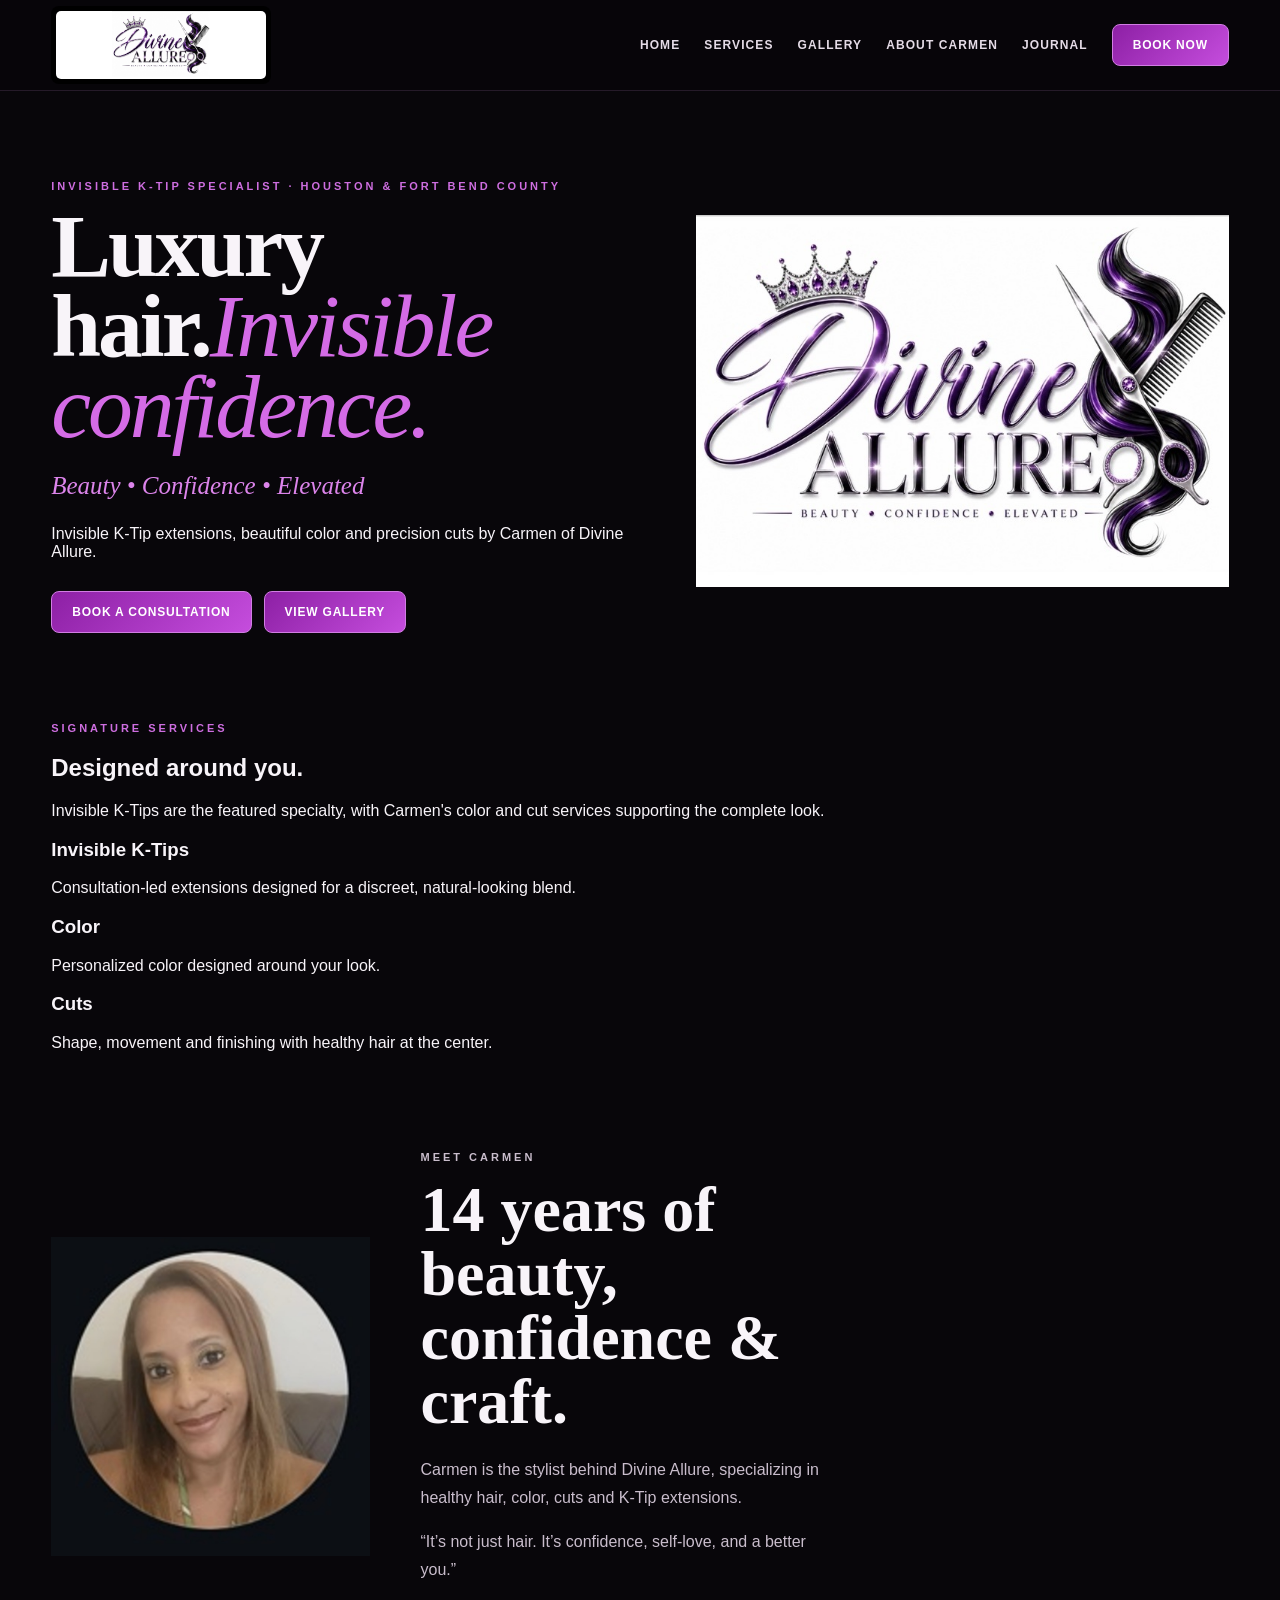
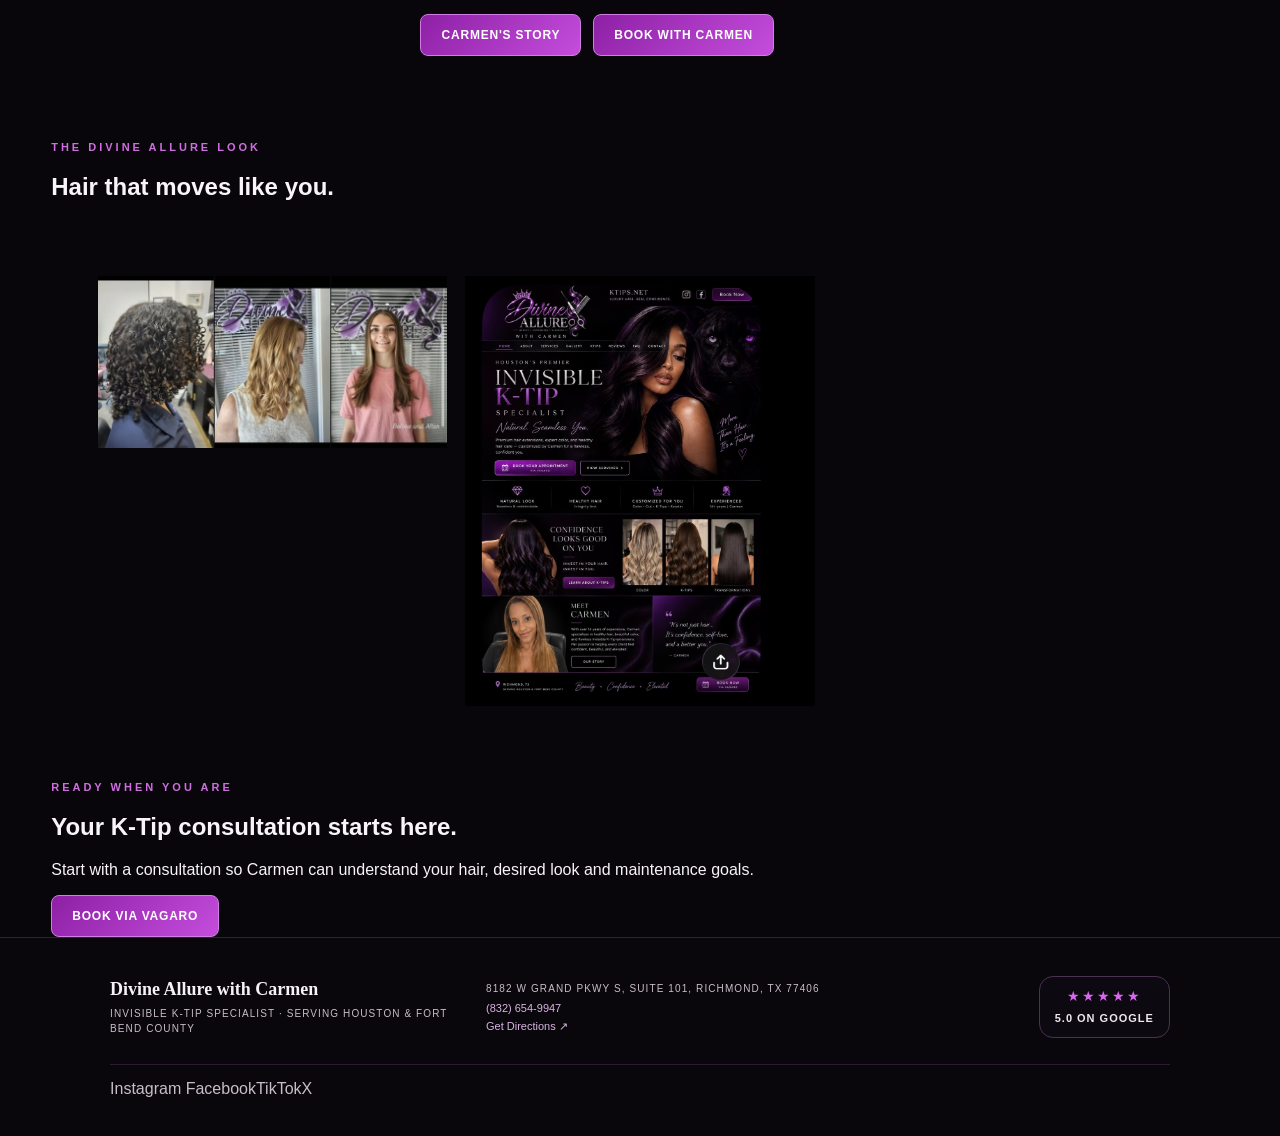
<file: index.html>
<!doctype html><html><head><meta charset="utf-8"><meta name="viewport" content="width=device-width,initial-scale=1"><title>KTips.net | Divine Allure</title><link rel="stylesheet" href="styles.css"></head><body><header><div class="wrap nav"><a class="logo" href="index.html"><img src="assets/logo.jpg" alt="Divine Allure logo"></a><button class="menu">☰</button><nav><a href="index.html">Home</a><a href="services.html">Services</a><a href="gallery.html">Gallery</a><a href="about.html">About Carmen</a><a href="blog.html">Journal</a><a class="btn" href="https://www.vagaro.com/divineallure/services" target="_blank">Book Now</a></nav></div></header><main><div class="wrap hero"><div><p class="eyebrow">Invisible K-Tip Specialist · Houston & Fort Bend County</p><h1>Luxury hair.<em>Invisible confidence.</em></h1><p class="script">Beauty • Confidence • Elevated</p><p>Invisible K-Tip extensions, beautiful color and precision cuts by Carmen of Divine Allure.</p><div class="actions"><a class="btn" href="https://www.vagaro.com/divineallure/services" target="_blank">Book a Consultation</a><a class="btn ghost" href="gallery.html">View Gallery</a></div></div><div class="logo-stage"><img src="assets/logo.jpg" alt="Divine Allure with Carmen"></div></div>
<section><div class="wrap"><p class="eyebrow">Signature services</p><h2>Designed around you.</h2><p class="lead">Invisible K-Tips are the featured specialty, with Carmen's color and cut services supporting the complete look.</p><div class="cards"><div class="card"><h3>Invisible K-Tips</h3><p>Consultation-led extensions designed for a discreet, natural-looking blend.</p></div><div class="card"><h3>Color</h3><p>Personalized color designed around your look.</p></div><div class="card"><h3>Cuts</h3><p>Shape, movement and finishing with healthy hair at the center.</p></div></div></div></section>
<section><div class="wrap about"><div class="portrait-wrap"><img class="portrait" src="assets/carmen.jpg" alt="Carmen"></div><div><p class="eyebrow">Meet Carmen</p><h2>14 years of beauty, confidence & craft.</h2><p class="lead">Carmen is the stylist behind Divine Allure, specializing in healthy hair, color, cuts and K-Tip extensions.</p><p class="quote">“It’s not just hair. It’s confidence, self-love, and a better you.”</p><div class="actions"><a class="btn ghost" href="about.html">Carmen's Story</a><a class="btn" href="https://www.vagaro.com/divineallure/services" target="_blank">Book with Carmen</a></div></div></div></section>
<section><div class="wrap"><p class="eyebrow">The Divine Allure look</p><h2>Hair that moves like you.</h2><div class="gallery"><img src="assets/hair.jpg" alt="Hair by Carmen"><div class="flyer-card"><img src="assets/reference.jpeg" alt="Divine Allure K-Tip flyer"></div></div></div></section>
<section><div class="wrap cta"><p class="eyebrow">Ready when you are</p><h2>Your K-Tip consultation starts here.</h2><p class="lead">Start with a consultation so Carmen can understand your hair, desired look and maintenance goals.</p><a class="btn" href="https://www.vagaro.com/divineallure/services" target="_blank">Book via Vagaro</a></div></section></main><footer>
<div class="wrap footer-business">
  <div class="footer-brand">
    <strong>Divine Allure with Carmen</strong>
    <span>Invisible K-Tip Specialist · Serving Houston & Fort Bend County</span>
  </div>
  <div class="footer-contact">
    <span>8182 W Grand Pkwy S, Suite 101, Richmond, TX 77406</span>
    <a href="tel:+18326549947">(832) 654-9947</a>
    <a href="https://www.google.com/maps/search/?api=1&query=8182+W+Grand+Pkwy+S+Suite+101+Richmond+TX+77406" target="_blank" rel="noopener">Get Directions ↗</a>
  </div>
  <div class="footer-rating" aria-label="5.0 star Google rating shown in supplied business listing">
    <span class="stars">★★★★★</span>
    <strong>5.0 on Google</strong>
  </div>
  <div class="social">
    <a href="https://www.instagram.com/divineallurewithcarmen/" target="_blank" rel="noopener">Instagram</a>
    <span>Facebook</span><span>TikTok</span><span>X</span>
  </div>
</div>
</footer><script src="script.js"></script></body></html>
</file>
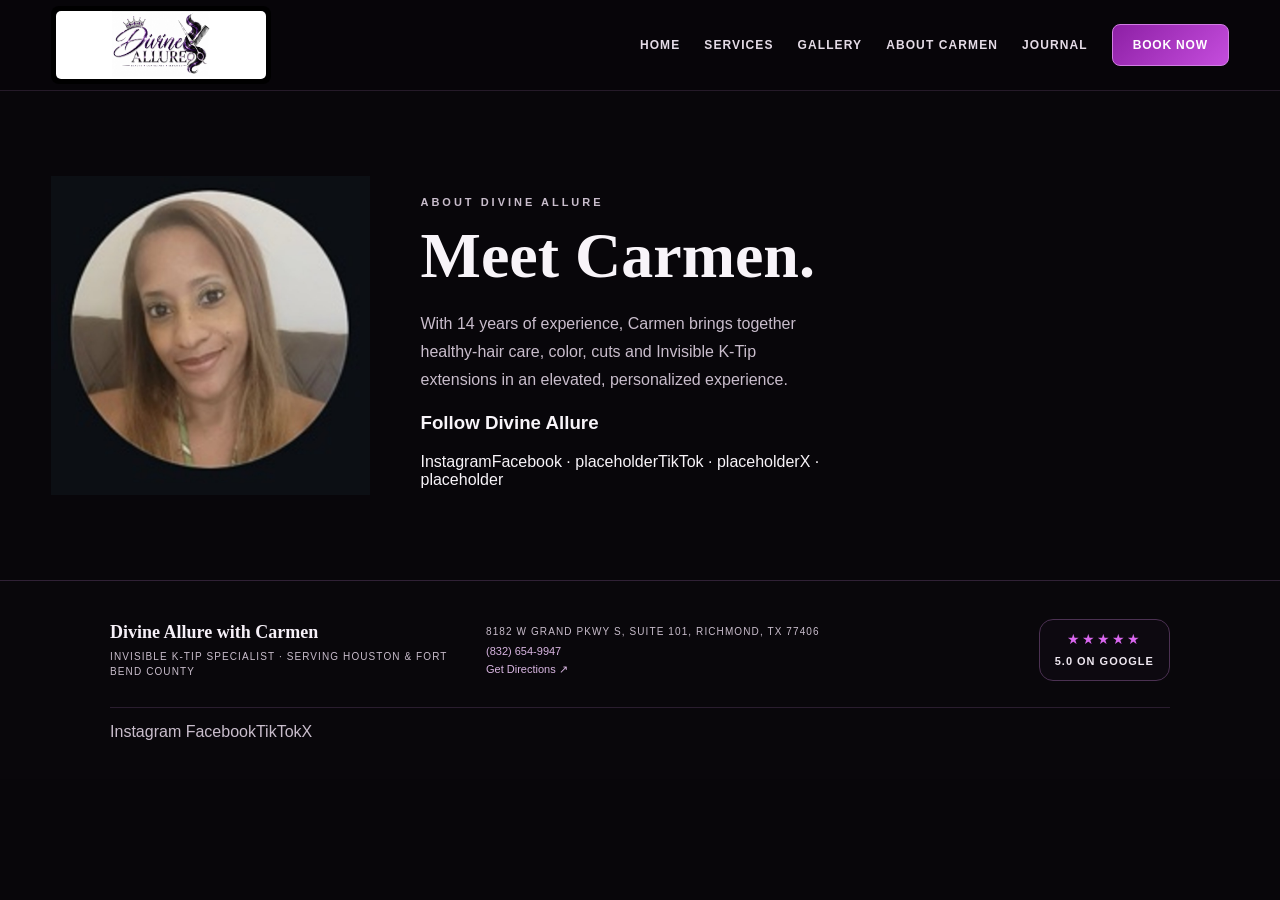
<file: about.html>
<!doctype html><html><head><meta charset="utf-8"><meta name="viewport" content="width=device-width,initial-scale=1"><title>About Carmen | Divine Allure</title><link rel="stylesheet" href="styles.css"></head><body><header><div class="wrap nav"><a class="logo" href="index.html"><img src="assets/logo.jpg" alt="Divine Allure logo"></a><button class="menu">☰</button><nav><a href="index.html">Home</a><a href="services.html">Services</a><a href="gallery.html">Gallery</a><a href="about.html">About Carmen</a><a href="blog.html">Journal</a><a class="btn" href="https://www.vagaro.com/divineallure" target="_blank">Book Now</a></nav></div></header><main><section><div class="wrap about"><div class="portrait-wrap"><img class="portrait" src="assets/carmen.jpg" alt="Carmen"></div><div><p class="eyebrow">About Divine Allure</p><h2>Meet Carmen.</h2><p class="lead">With 14 years of experience, Carmen brings together healthy-hair care, color, cuts and Invisible K-Tip extensions in an elevated, personalized experience.</p><h3>Follow Divine Allure</h3><div class="social"><a href="https://www.instagram.com/divineallurewithcarmen/" target="_blank">Instagram</a><span>Facebook · placeholder</span><span>TikTok · placeholder</span><span>X · placeholder</span></div></div></div></section></main><footer>
<div class="wrap footer-business">
  <div class="footer-brand">
    <strong>Divine Allure with Carmen</strong>
    <span>Invisible K-Tip Specialist · Serving Houston & Fort Bend County</span>
  </div>
  <div class="footer-contact">
    <span>8182 W Grand Pkwy S, Suite 101, Richmond, TX 77406</span>
    <a href="tel:+18326549947">(832) 654-9947</a>
    <a href="https://www.google.com/maps/search/?api=1&query=8182+W+Grand+Pkwy+S+Suite+101+Richmond+TX+77406" target="_blank" rel="noopener">Get Directions ↗</a>
  </div>
  <div class="footer-rating" aria-label="5.0 star Google rating shown in supplied business listing">
    <span class="stars">★★★★★</span>
    <strong>5.0 on Google</strong>
  </div>
  <div class="social">
    <a href="https://www.instagram.com/divineallurewithcarmen/" target="_blank" rel="noopener">Instagram</a>
    <span>Facebook</span><span>TikTok</span><span>X</span>
  </div>
</div>
</footer><script src="script.js"></script></body></html>
</file>
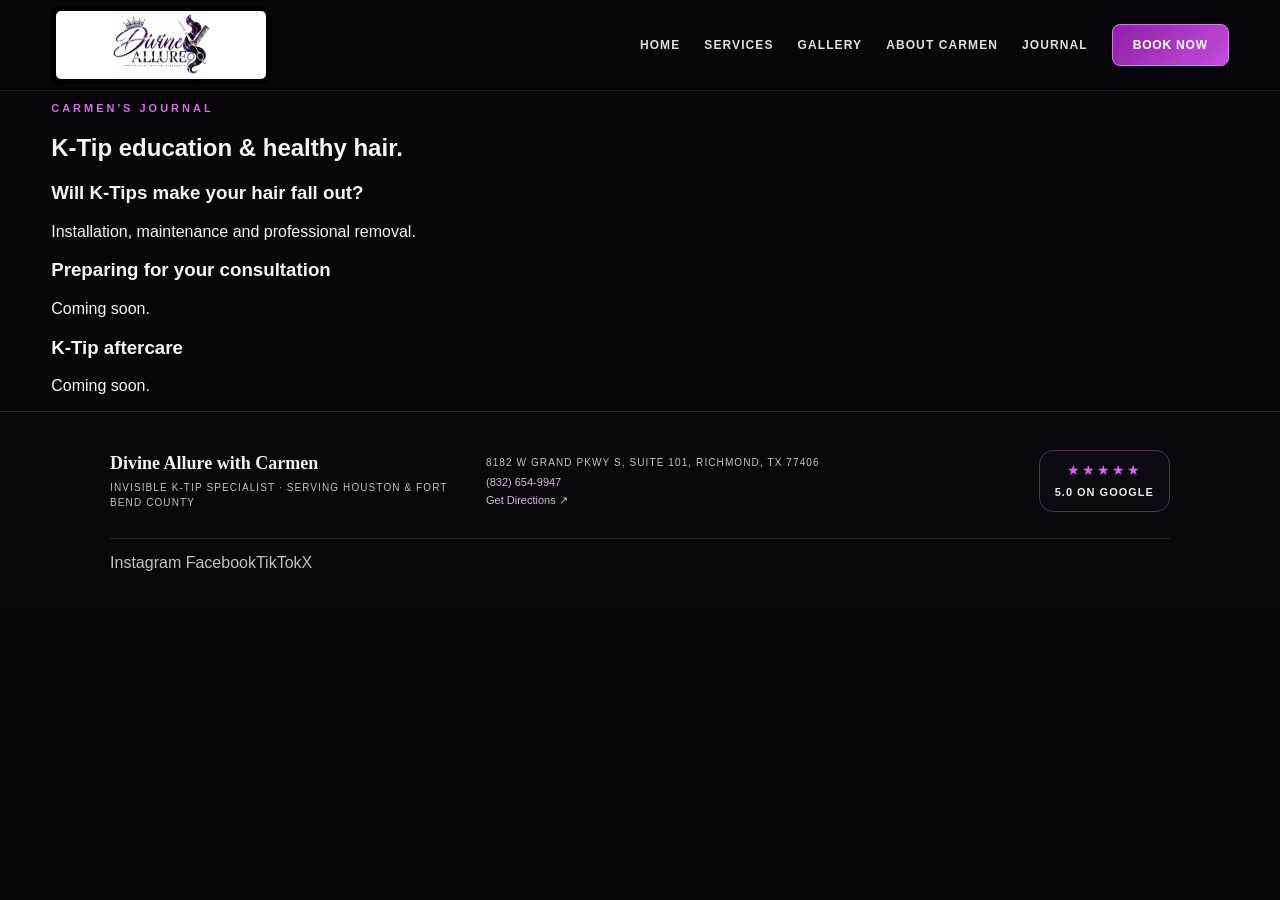
<file: blog.html>
<!doctype html><html><head><meta charset="utf-8"><meta name="viewport" content="width=device-width,initial-scale=1"><title>Carmen's Journal | Divine Allure</title><link rel="stylesheet" href="styles.css"></head><body><header><div class="wrap nav"><a class="logo" href="index.html"><img src="assets/logo.jpg" alt="Divine Allure logo"></a><button class="menu">☰</button><nav><a href="index.html">Home</a><a href="services.html">Services</a><a href="gallery.html">Gallery</a><a href="about.html">About Carmen</a><a href="blog.html">Journal</a><a class="btn" href="https://www.vagaro.com/divineallure" target="_blank">Book Now</a></nav></div></header><main><section><div class="wrap"><p class="eyebrow">Carmen's Journal</p><h2>K-Tip education & healthy hair.</h2><div class="cards"><a class="card" href="will-ktips-damage-hair.html"><h3>Will K-Tips make your hair fall out?</h3><p>Installation, maintenance and professional removal.</p></a><div class="card"><h3>Preparing for your consultation</h3><p>Coming soon.</p></div><div class="card"><h3>K-Tip aftercare</h3><p>Coming soon.</p></div></div></div></section></main><footer>
<div class="wrap footer-business">
  <div class="footer-brand">
    <strong>Divine Allure with Carmen</strong>
    <span>Invisible K-Tip Specialist · Serving Houston & Fort Bend County</span>
  </div>
  <div class="footer-contact">
    <span>8182 W Grand Pkwy S, Suite 101, Richmond, TX 77406</span>
    <a href="tel:+18326549947">(832) 654-9947</a>
    <a href="https://www.google.com/maps/search/?api=1&query=8182+W+Grand+Pkwy+S+Suite+101+Richmond+TX+77406" target="_blank" rel="noopener">Get Directions ↗</a>
  </div>
  <div class="footer-rating" aria-label="5.0 star Google rating shown in supplied business listing">
    <span class="stars">★★★★★</span>
    <strong>5.0 on Google</strong>
  </div>
  <div class="social">
    <a href="https://www.instagram.com/divineallurewithcarmen/" target="_blank" rel="noopener">Instagram</a>
    <span>Facebook</span><span>TikTok</span><span>X</span>
  </div>
</div>
</footer><script src="script.js"></script></body></html>
</file>
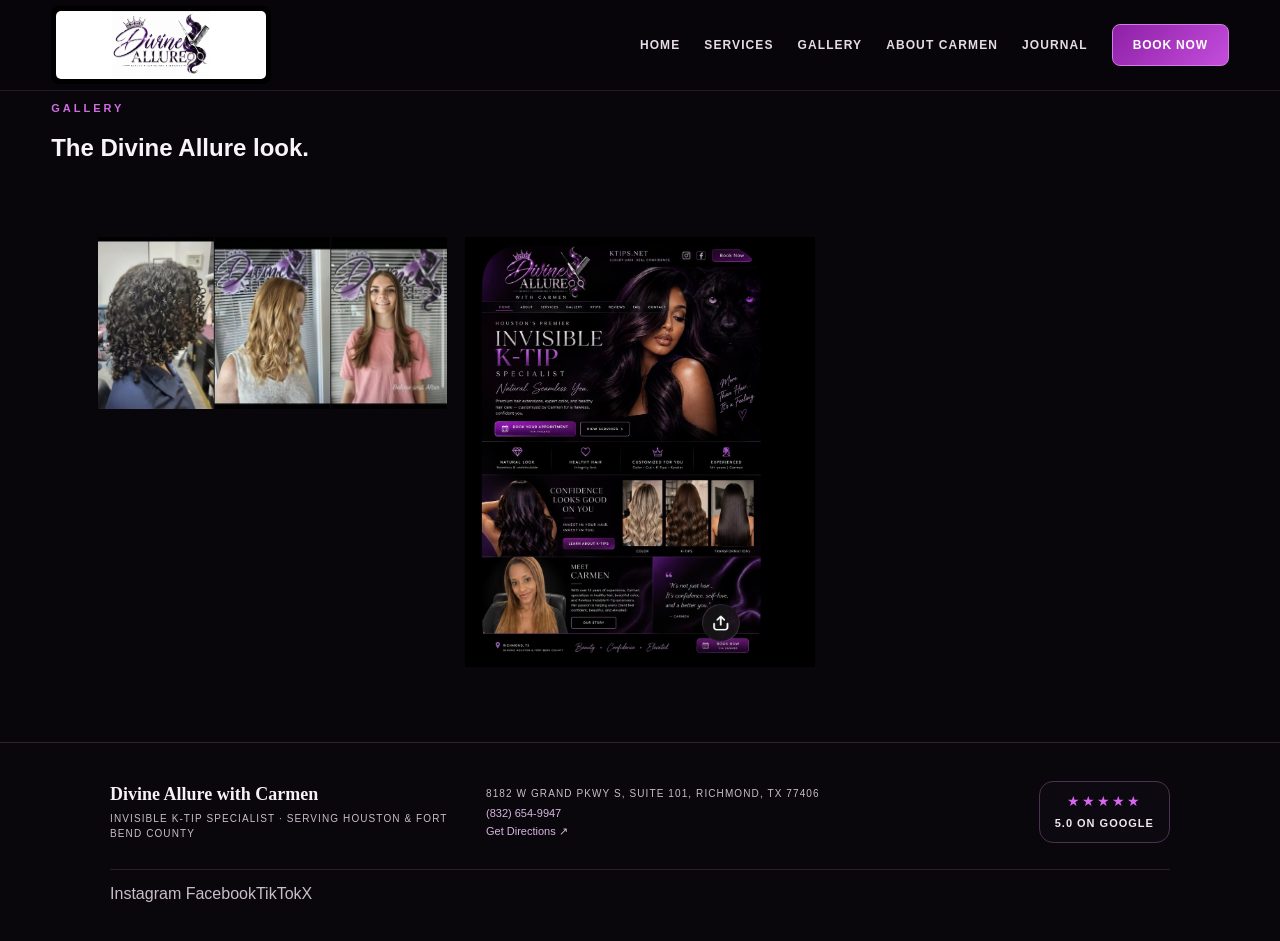
<file: gallery.html>
<!doctype html><html><head><meta charset="utf-8"><meta name="viewport" content="width=device-width,initial-scale=1"><title>Gallery | Divine Allure</title><link rel="stylesheet" href="styles.css"></head><body><header><div class="wrap nav"><a class="logo" href="index.html"><img src="assets/logo.jpg" alt="Divine Allure logo"></a><button class="menu">☰</button><nav><a href="index.html">Home</a><a href="services.html">Services</a><a href="gallery.html">Gallery</a><a href="about.html">About Carmen</a><a href="blog.html">Journal</a><a class="btn" href="https://www.vagaro.com/divineallure" target="_blank">Book Now</a></nav></div></header><main><section><div class="wrap"><p class="eyebrow">Gallery</p><h2>The Divine Allure look.</h2><div class="gallery"><img src="assets/hair.jpg" alt="Hair by Carmen"><div class="flyer-card"><img src="assets/reference.jpeg" alt="Divine Allure K-Tip flyer"></div></div></div></section></main><footer>
<div class="wrap footer-business">
  <div class="footer-brand">
    <strong>Divine Allure with Carmen</strong>
    <span>Invisible K-Tip Specialist · Serving Houston & Fort Bend County</span>
  </div>
  <div class="footer-contact">
    <span>8182 W Grand Pkwy S, Suite 101, Richmond, TX 77406</span>
    <a href="tel:+18326549947">(832) 654-9947</a>
    <a href="https://www.google.com/maps/search/?api=1&query=8182+W+Grand+Pkwy+S+Suite+101+Richmond+TX+77406" target="_blank" rel="noopener">Get Directions ↗</a>
  </div>
  <div class="footer-rating" aria-label="5.0 star Google rating shown in supplied business listing">
    <span class="stars">★★★★★</span>
    <strong>5.0 on Google</strong>
  </div>
  <div class="social">
    <a href="https://www.instagram.com/divineallurewithcarmen/" target="_blank" rel="noopener">Instagram</a>
    <span>Facebook</span><span>TikTok</span><span>X</span>
  </div>
</div>
</footer><script src="script.js"></script></body></html>
</file>
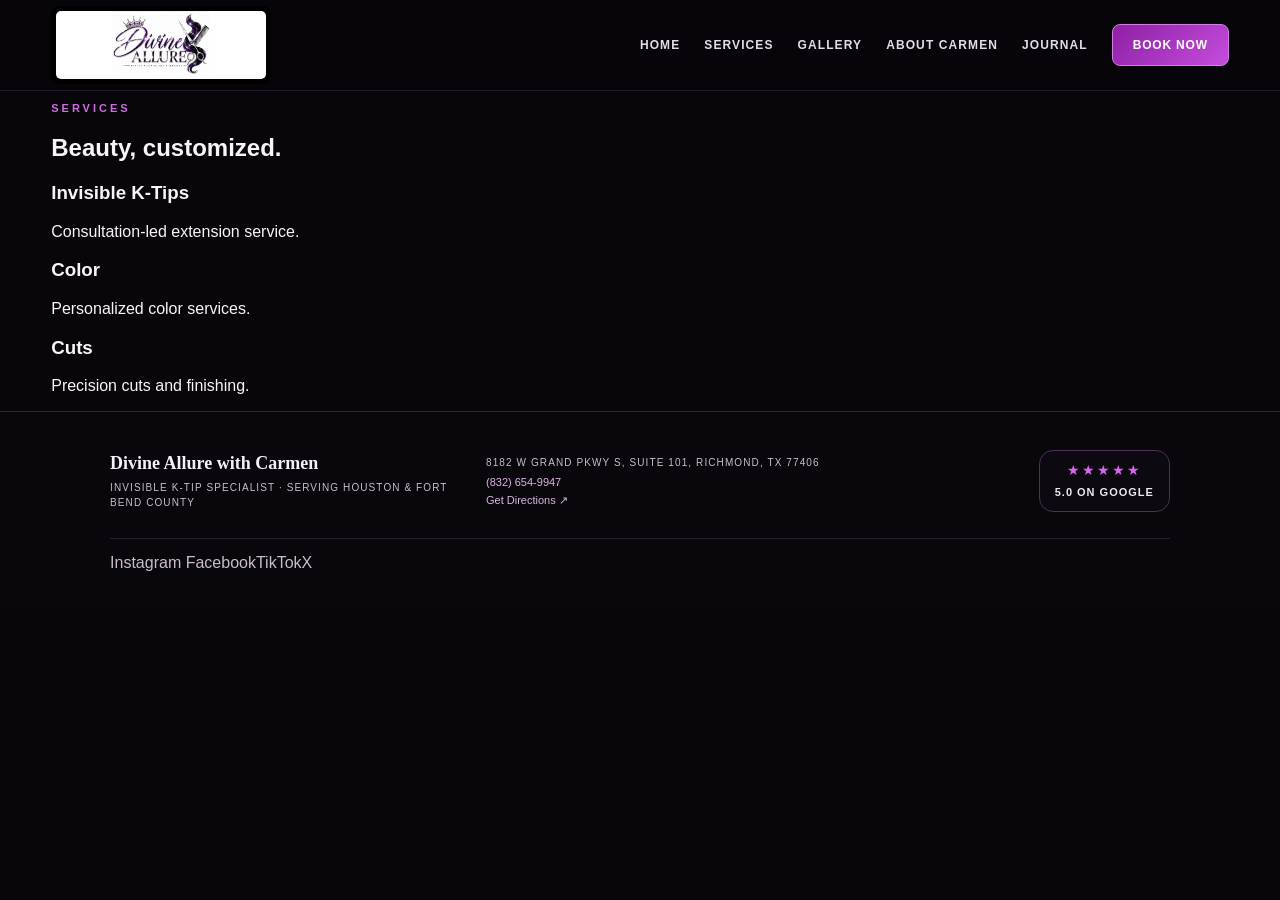
<file: services.html>
<!doctype html><html><head><meta charset="utf-8"><meta name="viewport" content="width=device-width,initial-scale=1"><title>Services | Divine Allure</title><link rel="stylesheet" href="styles.css"></head><body><header><div class="wrap nav"><a class="logo" href="index.html"><img src="assets/logo.jpg" alt="Divine Allure logo"></a><button class="menu">☰</button><nav><a href="index.html">Home</a><a href="services.html">Services</a><a href="gallery.html">Gallery</a><a href="about.html">About Carmen</a><a href="blog.html">Journal</a><a class="btn" href="https://www.vagaro.com/divineallure" target="_blank">Book Now</a></nav></div></header><main><section><div class="wrap"><p class="eyebrow">Services</p><h2>Beauty, customized.</h2><div class="cards"><div class="card"><h3>Invisible K-Tips</h3><p>Consultation-led extension service.</p></div><div class="card"><h3>Color</h3><p>Personalized color services.</p></div><div class="card"><h3>Cuts</h3><p>Precision cuts and finishing.</p></div></div></div></section></main><footer>
<div class="wrap footer-business">
  <div class="footer-brand">
    <strong>Divine Allure with Carmen</strong>
    <span>Invisible K-Tip Specialist · Serving Houston & Fort Bend County</span>
  </div>
  <div class="footer-contact">
    <span>8182 W Grand Pkwy S, Suite 101, Richmond, TX 77406</span>
    <a href="tel:+18326549947">(832) 654-9947</a>
    <a href="https://www.google.com/maps/search/?api=1&query=8182+W+Grand+Pkwy+S+Suite+101+Richmond+TX+77406" target="_blank" rel="noopener">Get Directions ↗</a>
  </div>
  <div class="footer-rating" aria-label="5.0 star Google rating shown in supplied business listing">
    <span class="stars">★★★★★</span>
    <strong>5.0 on Google</strong>
  </div>
  <div class="social">
    <a href="https://www.instagram.com/divineallurewithcarmen/" target="_blank" rel="noopener">Instagram</a>
    <span>Facebook</span><span>TikTok</span><span>X</span>
  </div>
</div>
</footer><script src="script.js"></script></body></html>
</file>
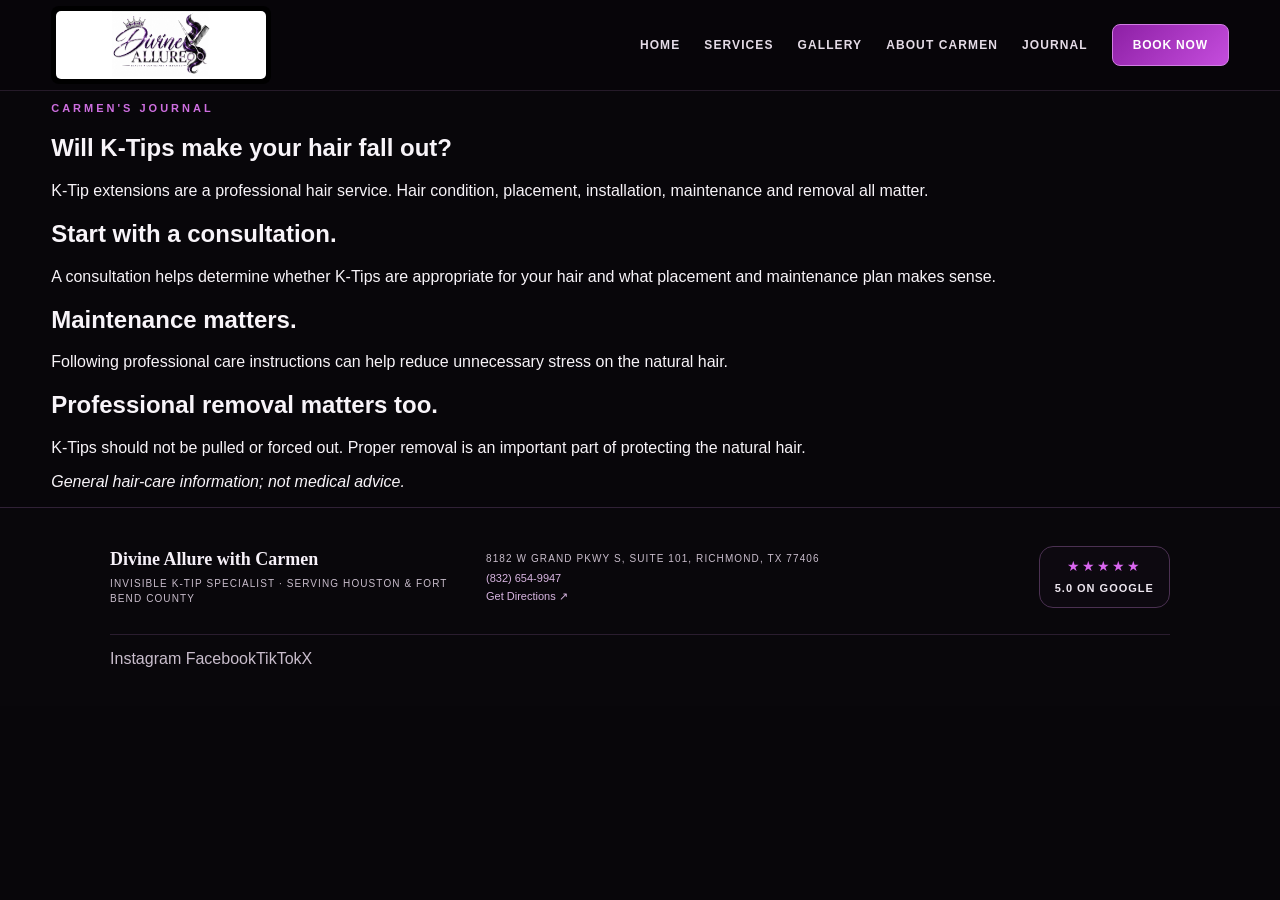
<file: will-ktips-damage-hair.html>
<!doctype html><html><head><meta charset="utf-8"><meta name="viewport" content="width=device-width,initial-scale=1"><title>Will K-Tips Damage Hair? | Divine Allure</title><link rel="stylesheet" href="styles.css"></head><body><header><div class="wrap nav"><a class="logo" href="index.html"><img src="assets/logo.jpg" alt="Divine Allure logo"></a><button class="menu">☰</button><nav><a href="index.html">Home</a><a href="services.html">Services</a><a href="gallery.html">Gallery</a><a href="about.html">About Carmen</a><a href="blog.html">Journal</a><a class="btn" href="https://www.vagaro.com/divineallure" target="_blank">Book Now</a></nav></div></header><main><section><div class="wrap article"><p class="eyebrow">Carmen's Journal</p><h1>Will K-Tips make your hair fall out?</h1><p>K-Tip extensions are a professional hair service. Hair condition, placement, installation, maintenance and removal all matter.</p><h2>Start with a consultation.</h2><p>A consultation helps determine whether K-Tips are appropriate for your hair and what placement and maintenance plan makes sense.</p><h2>Maintenance matters.</h2><p>Following professional care instructions can help reduce unnecessary stress on the natural hair.</p><h2>Professional removal matters too.</h2><p>K-Tips should not be pulled or forced out. Proper removal is an important part of protecting the natural hair.</p><p><em>General hair-care information; not medical advice.</em></p></div></section></main><footer>
<div class="wrap footer-business">
  <div class="footer-brand">
    <strong>Divine Allure with Carmen</strong>
    <span>Invisible K-Tip Specialist · Serving Houston & Fort Bend County</span>
  </div>
  <div class="footer-contact">
    <span>8182 W Grand Pkwy S, Suite 101, Richmond, TX 77406</span>
    <a href="tel:+18326549947">(832) 654-9947</a>
    <a href="https://www.google.com/maps/search/?api=1&query=8182+W+Grand+Pkwy+S+Suite+101+Richmond+TX+77406" target="_blank" rel="noopener">Get Directions ↗</a>
  </div>
  <div class="footer-rating" aria-label="5.0 star Google rating shown in supplied business listing">
    <span class="stars">★★★★★</span>
    <strong>5.0 on Google</strong>
  </div>
  <div class="social">
    <a href="https://www.instagram.com/divineallurewithcarmen/" target="_blank" rel="noopener">Instagram</a>
    <span>Facebook</span><span>TikTok</span><span>X</span>
  </div>
</div>
</footer><script src="script.js"></script></body></html>
</file>
<file: styles.css>
:root{--bg:#08060a;--panel:#100c12;--ink:#f8f4f9;--muted:#c6b8c9;--purple:#a52abd;--purple2:#d45bea;--line:#302136}
*{box-sizing:border-box}
html{scroll-behavior:smooth}
body{margin:0;background:var(--bg);color:var(--ink);font-family:Arial,Helvetica,sans-serif}
a{color:inherit;text-decoration:none}
img{display:block;max-width:100%}

header{position:sticky;top:0;z-index:50;background:rgba(8,6,10,.96);border-bottom:1px solid #251a29;backdrop-filter:blur(12px)}
.wrap{width:min(1180px,92%);margin:auto}
.nav{min-height:90px;display:flex;align-items:center;gap:28px}
.logo{display:flex;width:220px;height:78px;border-radius:8px;overflow:hidden;background:#000;padding:5px}
.logo img{width:100%;height:100%;object-fit:contain;object-position:center;background:#fff;border-radius:5px}
nav{margin-left:auto;display:flex;align-items:center;gap:24px}
nav a{font-size:12px;font-weight:700;letter-spacing:1.1px;text-transform:uppercase;color:#e5dce7}
nav a:hover{color:#dc75ef}
.menu{display:none;background:transparent;color:#fff;border:0;font-size:27px;cursor:pointer}

.btn,.book{display:inline-flex;align-items:center;justify-content:center;border-radius:8px;padding:13px 20px;background:linear-gradient(135deg,#8d20a5,#c54ddd);color:#fff;font-weight:800;text-transform:uppercase;letter-spacing:.8px;font-size:12px;border:1px solid #d17de3}
.btn:hover,.book:hover{filter:brightness(1.12)}
.outline{display:inline-flex;align-items:center;justify-content:center;border:1px solid #80508b;border-radius:8px;padding:13px 20px;text-transform:uppercase;letter-spacing:.8px;font-size:12px;font-weight:700}
.outline:hover{border-color:#d17de3;color:#efc8f6}

.hero{min-height:620px;display:grid;grid-template-columns:1.05fr .95fr;align-items:center;width:min(1180px,92%);margin:auto;gap:55px;padding:70px 0}
.hero-copy{position:relative;z-index:2}
.eyebrow{text-transform:uppercase;letter-spacing:3px;color:#ce6ee0;font-size:11px;font-weight:800}
.hero h1{font-family:Georgia,serif;font-size:clamp(54px,7vw,94px);line-height:.9;margin:14px 0 20px;letter-spacing:-3px}
.hero h1 em{font-weight:400;color:#d46be6}
.hero h1 span{display:block}
.script{font-family:Georgia,serif;font-style:italic;color:#dc84eb;font-size:25px}
.hero-copy>p:not(.eyebrow):not(.script){max-width:610px;line-height:1.75;color:#c9bdcc}
.actions{display:flex;gap:12px;flex-wrap:wrap;margin-top:30px}
.book small{margin-left:7px;font-weight:400;opacity:.8}
.hero-art{position:relative;min-height:490px;display:flex;align-items:center;justify-content:center}
.hero-art img{width:100%;max-height:560px;object-fit:cover;border-radius:30px;border:1px solid #3a2940;box-shadow:0 35px 80px rgba(0,0,0,.55)}
.panther{position:absolute;right:-15px;bottom:5px;font-size:48px;color:#d665e9;text-shadow:0 0 35px #b833d2}

.benefits{display:grid;grid-template-columns:repeat(4,1fr);border-top:1px solid #2b1e30;border-bottom:1px solid #2b1e30;background:#0d0910}
.benefits div{padding:27px 20px;text-align:center;border-right:1px solid #2b1e30}
.benefits div:last-child{border-right:0}
.benefits b{display:block;color:#d35ce8;font-size:22px;margin-bottom:8px}
.benefits strong{display:block;font-family:Georgia,serif;font-size:17px}
.benefits span{display:block;margin-top:5px;color:#aa9cad;font-size:11px}

.split{display:grid;grid-template-columns:1fr 1fr;min-height:570px}
.image-panel{overflow:hidden}
.image-panel img{width:100%;height:100%;object-fit:cover}
.copy-panel{display:flex;flex-direction:column;justify-content:center;padding:70px max(7vw,50px);background:linear-gradient(145deg,#130d16,#09070b)}
.copy-panel h2,.about h2,.info h2,.faq h2{font-family:Georgia,serif;font-size:clamp(38px,5vw,64px);line-height:1;margin:10px 0 22px}
.copy-panel p:not(.eyebrow){line-height:1.8;color:#c9bdcc;max-width:580px}
.copy-panel .book{align-self:flex-start;margin-top:20px}

.gallery{display:grid;grid-template-columns:repeat(3,1fr);gap:18px;width:min(1180px,92%);margin:75px auto}
.gallery article{background:#110c14;border:1px solid #322337;border-radius:18px;overflow:hidden}
.gallery .crop{height:360px;background-size:cover;background-position:center}
.gallery .c1{background-image:url("assets/approved-reference.jpeg")}
.gallery .c2{background-image:url("assets/approved-reference.jpeg");background-position:55% center}
.gallery .c3{background-image:url("assets/approved-reference.jpeg");background-position:75% center}
.gallery span{display:block;padding:18px;text-align:center;text-transform:uppercase;font-size:11px;letter-spacing:2px;font-weight:800}

.about{width:min(1180px,92%);margin:85px auto;display:grid;grid-template-columns:.8fr 1fr .9fr;gap:50px;align-items:center}
.carmen-photo img{width:100%;border-radius:25px;border:1px solid #3a2940}
.about p{color:#c9bdcc;line-height:1.75}
.about blockquote{font-family:Georgia,serif;font-style:italic;font-size:26px;line-height:1.5;color:#ead9ed;border-left:2px solid #b94bd0;padding-left:28px;margin:0}
.about cite{display:block;margin-top:18px;color:#c064d2;font-size:14px}

.info{padding:90px 5%;text-align:center;background:linear-gradient(180deg,#0e0911,#08060a)}
.info p{max-width:700px;margin:0 auto 28px;color:#c8bacb;line-height:1.8}

.faq{width:min(850px,90%);margin:80px auto}
.faq h2{text-align:center}
.faq details{border-bottom:1px solid #36263b;padding:20px 5px}
.faq summary{cursor:pointer;font-family:Georgia,serif;font-size:20px}
.faq details p{color:#bcaec0;line-height:1.7}

footer{padding:38px 5%;border-top:1px solid #302136;display:flex;align-items:center;justify-content:space-between;gap:20px;background:#09070b;color:#c9bdcc}
footer small{color:#8e8191}
footer .script{font-size:18px}

.footer-business{display:grid;grid-template-columns:1.25fr 1.55fr .8fr;gap:26px;align-items:center}
.footer-brand{display:flex;flex-direction:column;gap:6px}
.footer-brand strong{font-family:Georgia,serif;font-size:18px;color:#f6f0f8}
.footer-brand span,.footer-contact span{font-size:10px;line-height:1.5;text-transform:uppercase;letter-spacing:1.1px}
.footer-contact{display:flex;flex-direction:column;gap:6px}
.footer-contact a{font-size:11px;color:#d9b6e2}
.footer-contact a:hover{color:#efccf6}
.footer-rating{justify-self:end;text-align:center;padding:11px 15px;border:1px solid #4b3152;border-radius:14px;background:#0d0910}
.footer-rating .stars{display:block;letter-spacing:2px;color:#d966ee;font-size:14px;margin-bottom:4px}
.footer-rating strong{font-size:11px;text-transform:uppercase;letter-spacing:1px;color:#eee7f0}
.footer-business>.social{grid-column:1/-1;margin:0;padding-top:15px;border-top:1px solid #2a1d2f}

/* Desktop header alignment */
.nav{display:grid!important;grid-template-columns:240px 1fr;align-items:center;gap:28px}
.logo{grid-column:1;justify-self:start;margin:0!important;width:220px;height:78px}
nav{grid-column:2;justify-self:end;display:flex;align-items:center;justify-content:flex-end}
.menu{grid-column:2;justify-self:end}

/* =========================================================
   V20 — MOBILE HEADER / HAMBURGER FIX
   Phone-only overrides. Desktop styling above is unchanged.
   ========================================================= */

@media (max-width:800px){

  header{
    min-height:0!important;
  }

  .wrap.nav{
    position:relative!important;
    height:64px!important;
    min-height:64px!important;
    padding:5px 16px!important;
    display:grid!important;
    grid-template-columns:138px 1fr 44px!important;
    align-items:center!important;
    gap:8px!important;
  }

  .nav .logo{
    grid-column:1!important;
    width:138px!important;
    height:54px!important;
    margin:0!important;
    padding:3px!important;
    justify-self:start!important;
    align-self:center!important;
    border-radius:7px!important;
    overflow:hidden!important;
    background:#000!important;
  }

  .nav .logo img{
    width:100%!important;
    height:100%!important;
    object-fit:contain!important;
    object-position:center!important;
    mix-blend-mode:normal!important;
    filter:none!important;
    background:#fff!important;
    border-radius:5px!important;
  }

  .menu{
    grid-column:3!important;
    display:flex!important;
    align-items:center!important;
    justify-content:center!important;
    justify-self:end!important;
    width:42px!important;
    height:42px!important;
    margin:0!important;
    padding:0!important;
    background:transparent!important;
    color:#fff!important;
    border:1px solid #71487a!important;
    border-radius:8px!important;
    font-size:24px!important;
    line-height:1!important;
    cursor:pointer!important;
  }

  .nav nav{
    display:none!important;
    position:absolute!important;
    top:64px!important;
    left:0!important;
    right:0!important;
    width:100%!important;
    z-index:100!important;
    grid-column:1/-1!important;
    justify-self:stretch!important;
    flex-direction:column!important;
    align-items:stretch!important;
    justify-content:flex-start!important;
    gap:0!important;
    padding:10px 18px 16px!important;
    background:rgba(8,6,10,.985)!important;
    border-top:1px solid #2b1d31!important;
    border-bottom:1px solid #4b3152!important;
    box-shadow:0 16px 30px rgba(0,0,0,.5)!important;
  }

  .nav nav.open{
    display:flex!important;
  }

  .nav nav a{
    display:block!important;
    width:100%!important;
    padding:13px 8px!important;
    text-align:center!important;
    border-bottom:1px solid #241a29!important;
  }

  .nav nav a.btn{
    margin-top:10px!important;
    border-bottom:1px solid #d17de3!important;
  }

  .hero{
    grid-template-columns:1fr;
    padding:45px 0;
    min-height:auto;
  }

  .hero h1{
    font-size:52px;
  }

  .hero-art{
    min-height:auto;
  }

  .benefits{
    grid-template-columns:1fr 1fr;
  }

  .split{
    grid-template-columns:1fr;
  }

  .image-panel{
    min-height:390px;
  }

  .gallery{
    grid-template-columns:1fr;
  }

  .about{
    grid-template-columns:1fr;
  }

  footer{
    flex-direction:column;
    text-align:center;
  }

  .footer-business{
    grid-template-columns:1fr;
    text-align:center;
  }

  .footer-rating{
    justify-self:center;
  }

  .footer-business>.social{
    grid-column:1;
    justify-content:center;
  }
}
</file>
